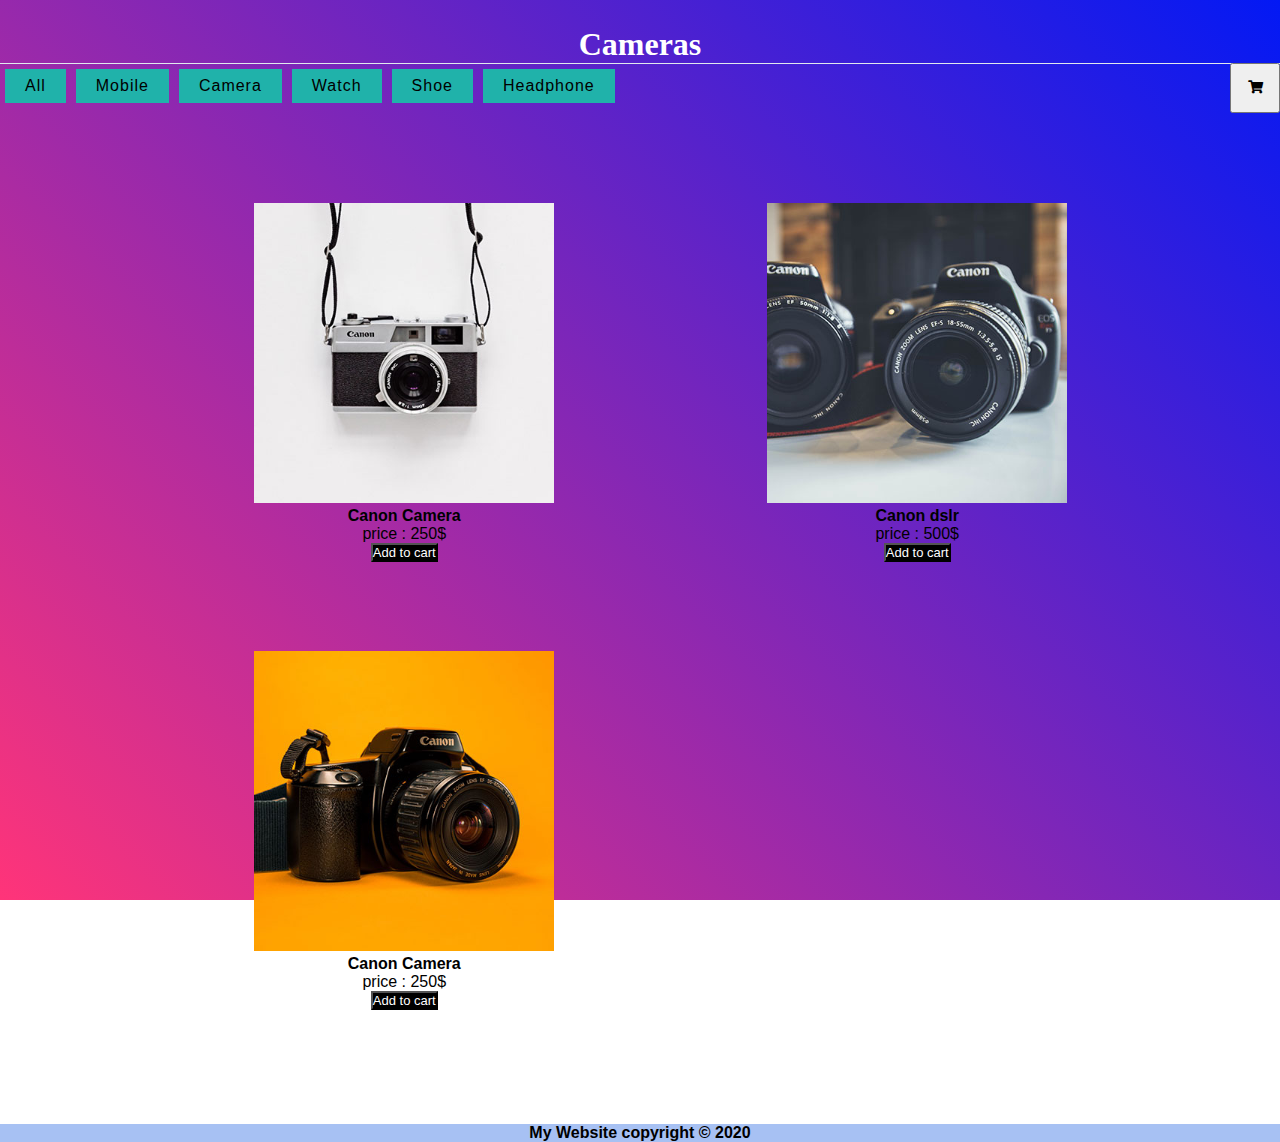
<file: camera.html>
<!DOCTYPE html>
<html lang="en">
<head>
    <meta charset="UTF-8">
    <meta name="viewport" content="width=device-width, initial-scale=1.0">
    <meta name="viewport" content="width=device-width,initial-scale=1,maximum-scale=1,user-scalable=no">
    <meta http-equiv="X-UA-Compatible" content="IE=edge,chrome=1">
    <meta name="HandheldFriendly" content="true">
    <title>cameras</title>
    <link rel="stylesheet" href="app.css">
    <link
    rel="stylesheet"
    href="https://cdnjs.cloudflare.com/ajax/libs/font-awesome/5.14.0/css/all.min.css"
  />    
</head>
<body>
    <h1 class="style">Cameras</h1>
    <div class="nav_section">
    
        <ul>
            <li class="list active"><a href="index.html">All</a></li>
            <li class="list active"><a href="mobile.html">Mobile</a></li>
            <li class="list active"><a href="camera.html">Camera</a></li>
            <li class="list active"><a href="watch.html">Watch</a></li>
            <li class="list active"><a href="shoe.html">Shoe</a></li>
            <li class="list active"><a href="headphone.html">Headphone</a></li>
        </ul>
    </div>
    <div class="cart_option">
        <button onclick="window.location.href='cart.html';" > <i class="fas fa-shopping-cart"></onclick></i></button>
    </div>
    <section>
       
    <div class="product">
        <div class="itemBox_mobile"><img src="camera1.jpg" height="300px" width="300px">
            <h4>Canon Camera</h4>
            <p>price : 250$</p>
            <button class = "button" id="btn">Add to cart</button>
            <br>
            <br>
        </div>
        <div class="itemBox_mobile"><img src="camera2.jpg" height="300px" width="300px">
            <h4>Canon dslr</h4>
            <p>price : 500$</p>
            <button class = "button" id="btn">Add to cart</button>
            <br>
            <br>
        </div>
        <div class="itemBox_mobile"><img src="camera3.jpg" height="300px" width="300px">
            <h4>Canon Camera</h4>
            <p>price : 250$</p>
            <button class = "button" id="btn">Add to cart</button>
            <br>
            <br>
        </div>
    </div>
    </section>
    <footer class="footer">
        <p><strong>My Website copyright &copy; 2020</strong></p>
    </footer>
</body>
</html>
</file>
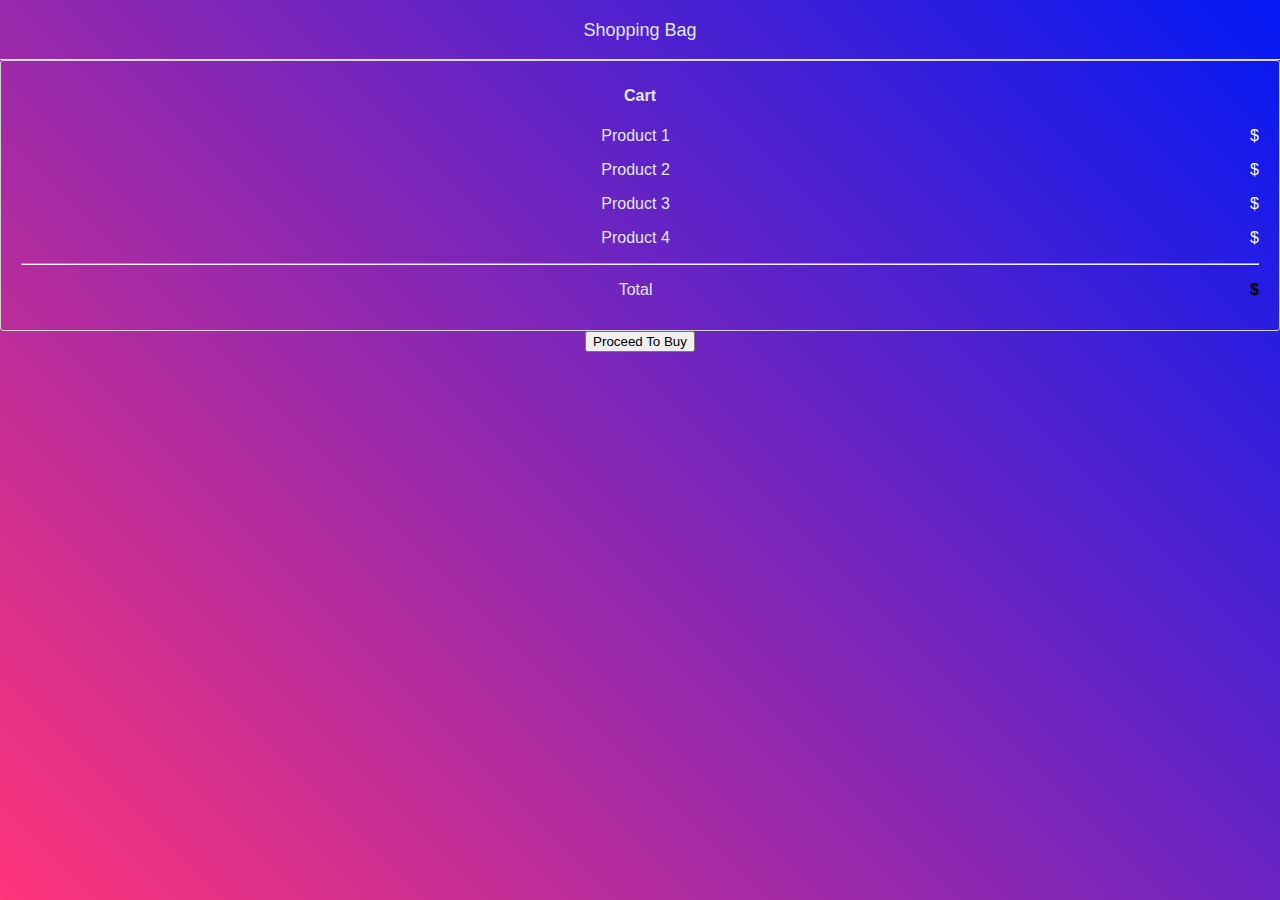
<file: cart.html>
<!DOCTYPE html>
<html lang="en">
<head>
    <meta charset="UTF-8">
    <meta name="viewport" content="width=device-width, initial-scale=1.0">
    
       <title>cart</title>
       <link rel="stylesheet" href="cart.css">
</head>
<body>
        <div class="title">
          Shopping Bag
        </div>
        <div class="col-25">
          <div class="container">
            <h4>Cart <span class="price" style="color:black"><i class="fa fa-shopping-cart"></i></span></h4>
            <p>Product 1 <span class="price">$</span></p>
            <p>Product 2 <span class="price">$</span></p>
            <p>Product 3 <span class="price">$</span></p>
            <p>Product 4 <span class="price">$</span></p>
            <hr>
            <p>Total <span class="price" style="color:black"><b>$</b></span></p>
          </div>
        </div>
        <input type="submit"  value="Proceed To Buy" onclick="window.location.href='payment.html';" >
</body>
</html>
</file>
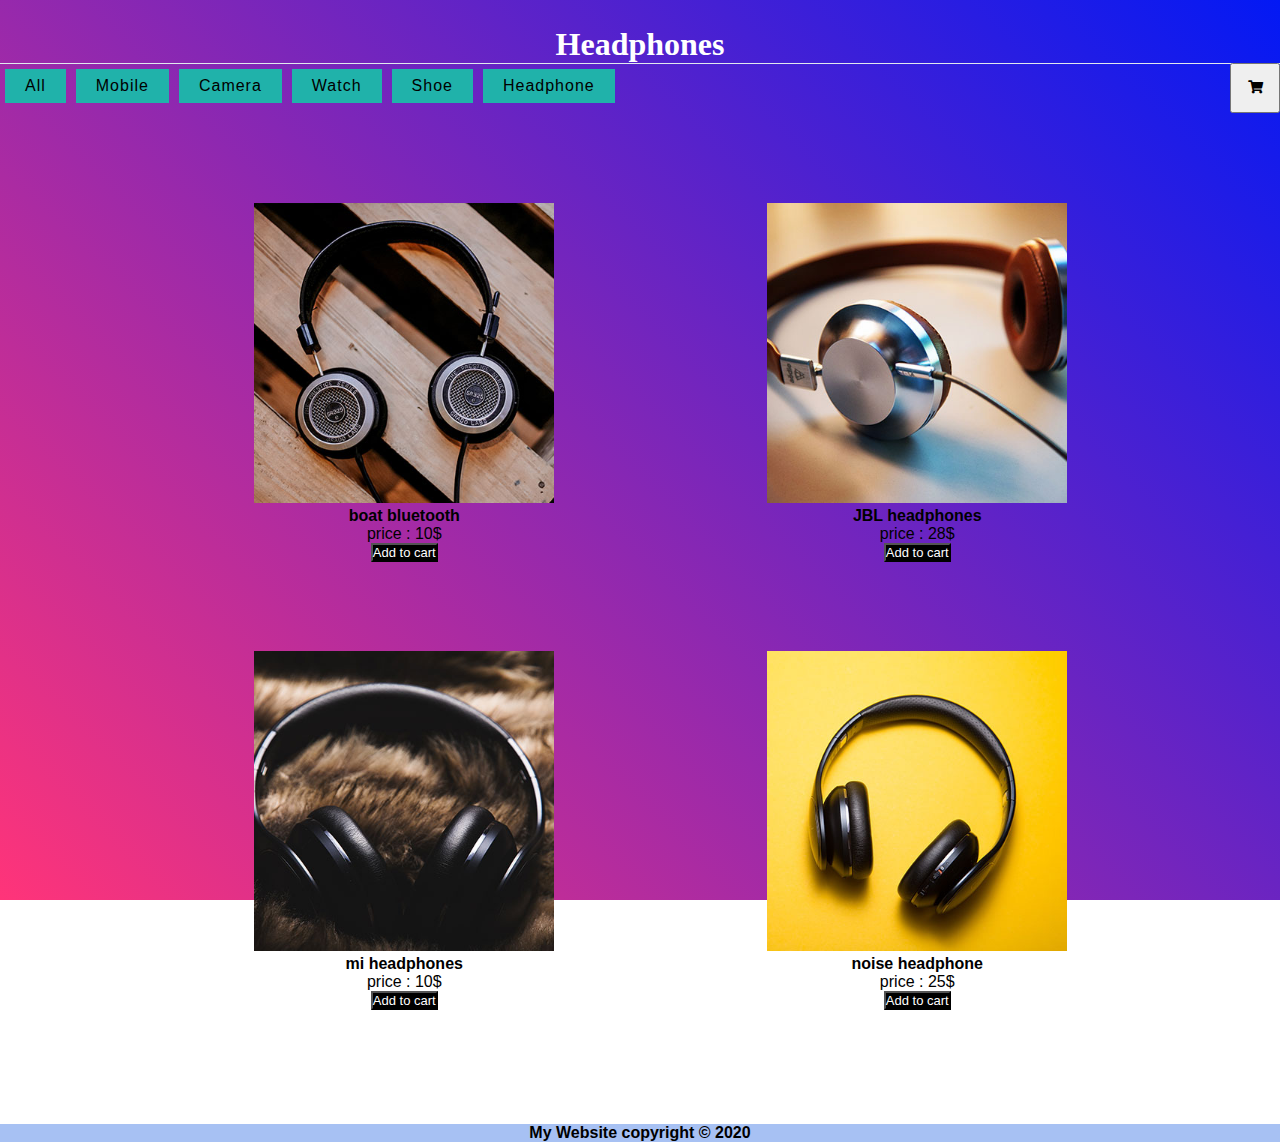
<file: headphone.html>
<!DOCTYPE html>
<html lang="en">
<head>
    <meta charset="UTF-8">
    <meta name="viewport" content="width=device-width, initial-scale=1.0">
    <meta name="viewport" content="width=device-width,initial-scale=1,maximum-scale=1,user-scalable=no">
    <meta http-equiv="X-UA-Compatible" content="IE=edge,chrome=1">
    <meta name="HandheldFriendly" content="true">
    <title>Headphones</title>
    <link rel="stylesheet" href="app.css">
    <link
    rel="stylesheet"
    href="https://cdnjs.cloudflare.com/ajax/libs/font-awesome/5.14.0/css/all.min.css"
  />    
</head>
<body>
    <h1 class="style">Headphones</h1>
    <div class="nav_section">
    
        <ul>
            <li class="list active"><a href="index.html">All</a></li>
            <li class="list active"><a href="mobile.html">Mobile</a></li>
            <li class="list active"><a href="camera.html">Camera</a></li>
            <li class="list active"><a href="watch.html">Watch</a></li>
            <li class="list active"><a href="shoe.html">Shoe</a></li>
            <li class="list active"><a href="headphone.html">Headphone</a></li>
        </ul>
    </div>
    <div class="cart_option">
        <button onclick="window.location.href='cart.html';" > <i class="fas fa-shopping-cart"></onclick></i></button>
    </div>
    <section>
        
    <div class="product">
        <div class="itemBox_mobile"><img src="headphone1.jpg" height="300px" width="300px">
            <h4>boat bluetooth</h4>
            <p>price : 10$</p>
            <button class = "button" id="btn">Add to cart</button>
            <br>
            <br>
        </div>
        <div class="itemBox_mobile"><img src="headphone2.jpg" height="300px" width="300px">
            <h4>JBL headphones</h4>
                <p>price : 28$</p>
                <button class = "button" id="btn">Add to cart</button>
                <br>
                <br>
        </div>
        <div class="itemBox_mobile"><img src="headphone3.jpg" height="300px" width="300px">
            <h4>mi headphones</h4>
            <p>price : 10$</p>
            <button class = "button" id="btn">Add to cart</button>
            <br>
            <br>
        </div>
        <div class="itemBox_mobile"><img src="headphone4.jpg" height="300px" width="300px">
            <h4>noise headphone</h4>
            <p>price : 25$</p>
            <button class = "button" id="btn">Add to cart</button>
        </div>
   
    </div>
    </section>
    <footer class="footer">
        <p><strong>My Website copyright &copy; 2020</strong></p>
    </footer>
</body>
</html>
</file>
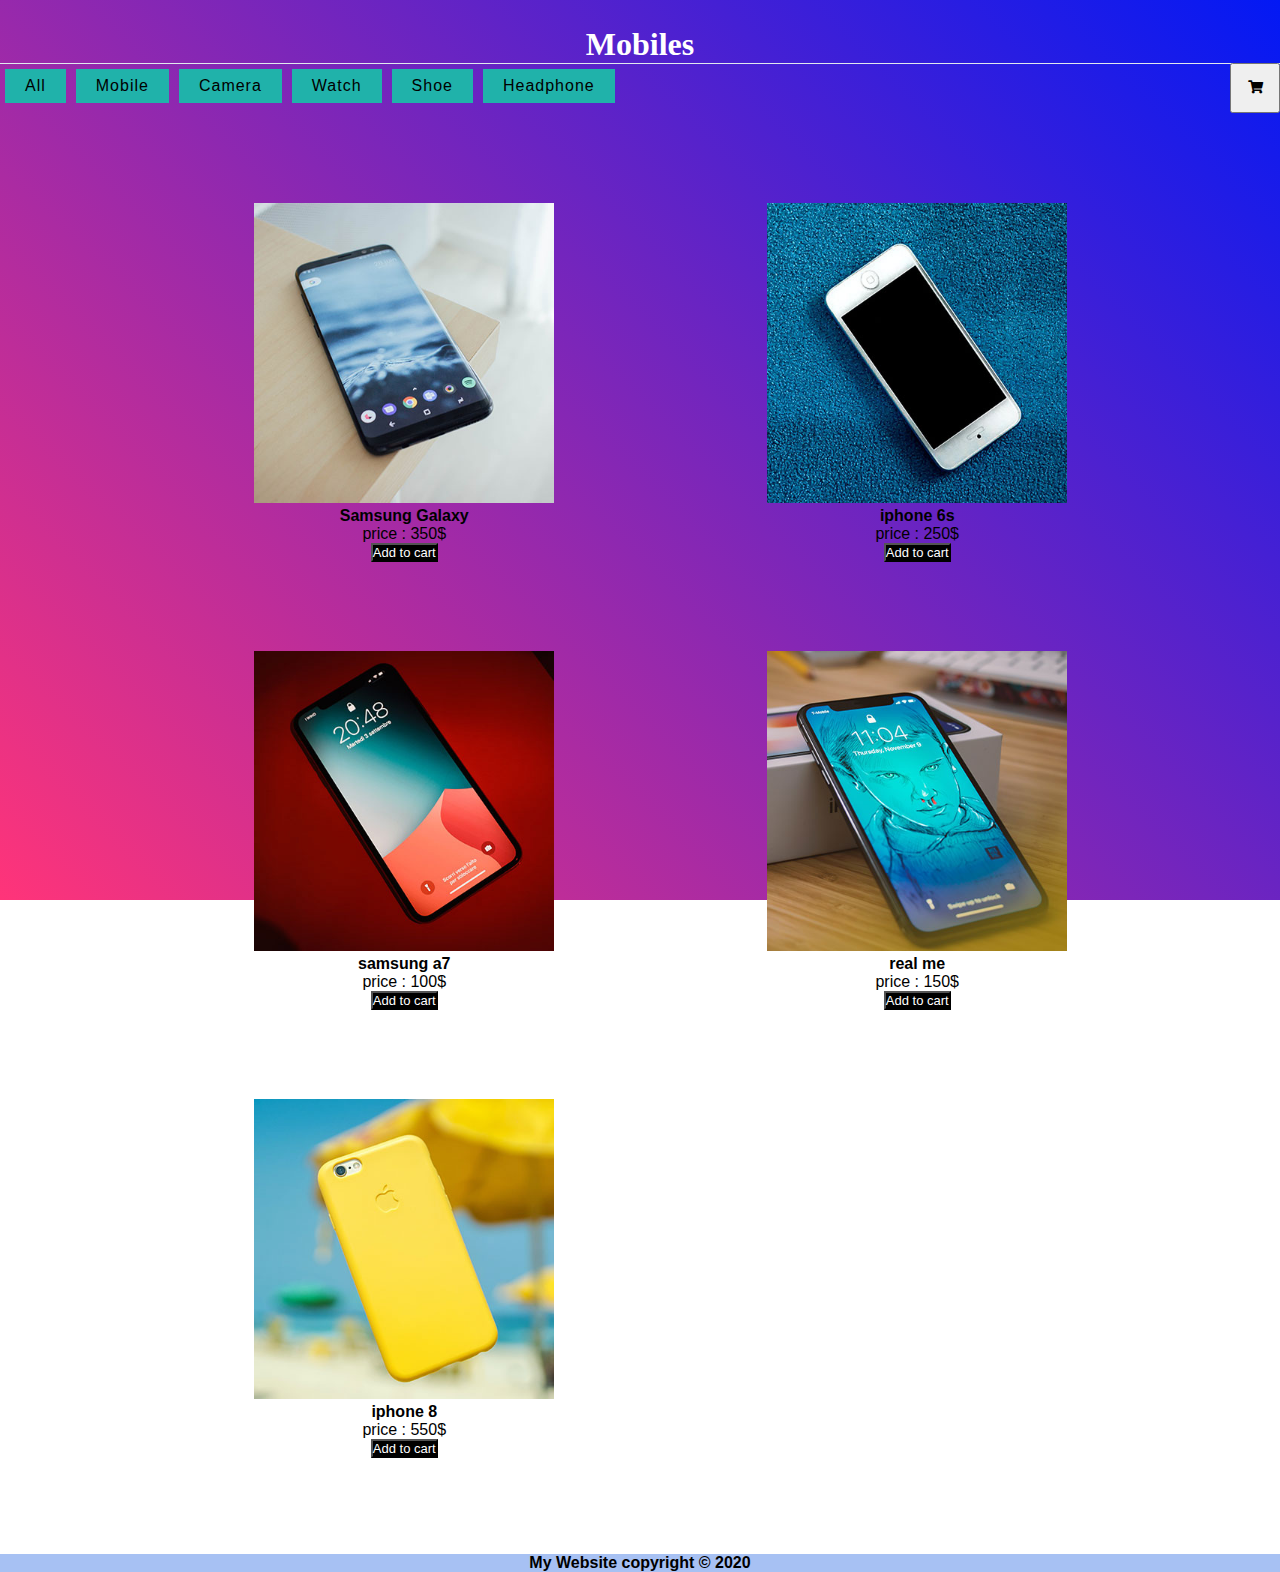
<file: mobile.html>
<!DOCTYPE html>
<html lang="en">
<head>
    <meta charset="UTF-8">
    <meta name="viewport" content="width=device-width, initial-scale=1.0">
    <meta name="viewport" content="width=device-width,initial-scale=1,maximum-scale=1,user-scalable=no">
    <meta http-equiv="X-UA-Compatible" content="IE=edge,chrome=1">
    <meta name="HandheldFriendly" content="true">
    <title>Mobiles</title>
    <link rel="stylesheet" href="app.css">
    <link
    rel="stylesheet"
    href="https://cdnjs.cloudflare.com/ajax/libs/font-awesome/5.14.0/css/all.min.css"
  />    
</head>
<body>
    <h1 class="style">Mobiles</h1>
    <div class="nav_section">
    
        <ul>
            <li class="list active"><a href="index.html">All</a></li>
            <li class="list active"><a href="mobile.html">Mobile</a></li>
            <li class="list active"><a href="camera.html">Camera</a></li>
            <li class="list active"><a href="watch.html">Watch</a></li>
            <li class="list active"><a href="shoe.html">Shoe</a></li>
            <li class="list active"><a href="headphone.html">Headphone</a></li>
        </ul>
    </div>
    <div class="cart_option">
        <button onclick="window.location.href='cart.html';" > <i class="fas fa-shopping-cart"></onclick></i></button>
    </div>
    <section>
        
    <div class="product">
        <div class="itemBox_mobile"><img src="mobile1.jpg" height="300px" width="300px">
            <h4>Samsung Galaxy</h4>
            <p>price : 350$</p>
            <button class = "button" id="btn">Add to cart</button>
            <br>
            <br>
        </div>
        <div class="itemBox_mobile"><img src="mobile2.jpg" height="300px" width="300px">
            <h4>iphone 6s</h4>
            <p>price : 250$</p>
            <button class = "button" id="btn">Add to cart</button>
            <br>
            <br>
        </div>
        <div class="itemBox_mobile"><img src="mobile3.jpg" height="300px" width="300px">
            <h4>samsung a7</h4>
            <p>price : 100$</p>
            <button class = "button" id="btn">Add to cart</button>
            <br>
            <br>
        </div>
        <div class="itemBox_mobile"><img src="mobile4.jpg" height="300px" width="300px">
            <h4>real me</h4>
            <p>price : 150$</p>
            <button class = "button" id="btn">Add to cart</button>
            <br>
            <br>
        </div>
        <div class="itemBox_mobile"><img src="mobile5.jpg" height="300px" width="300px" >
            <h4>iphone 8</h4>
            <p>price : 550$</p>
            <button class = "button" id="btn">Add to cart</button>
        </div>
    </div>
    </section>
</body>
<footer class="footer">
    <p><strong>My Website copyright &copy; 2020</strong></p>
</footer>
</html>
</file>
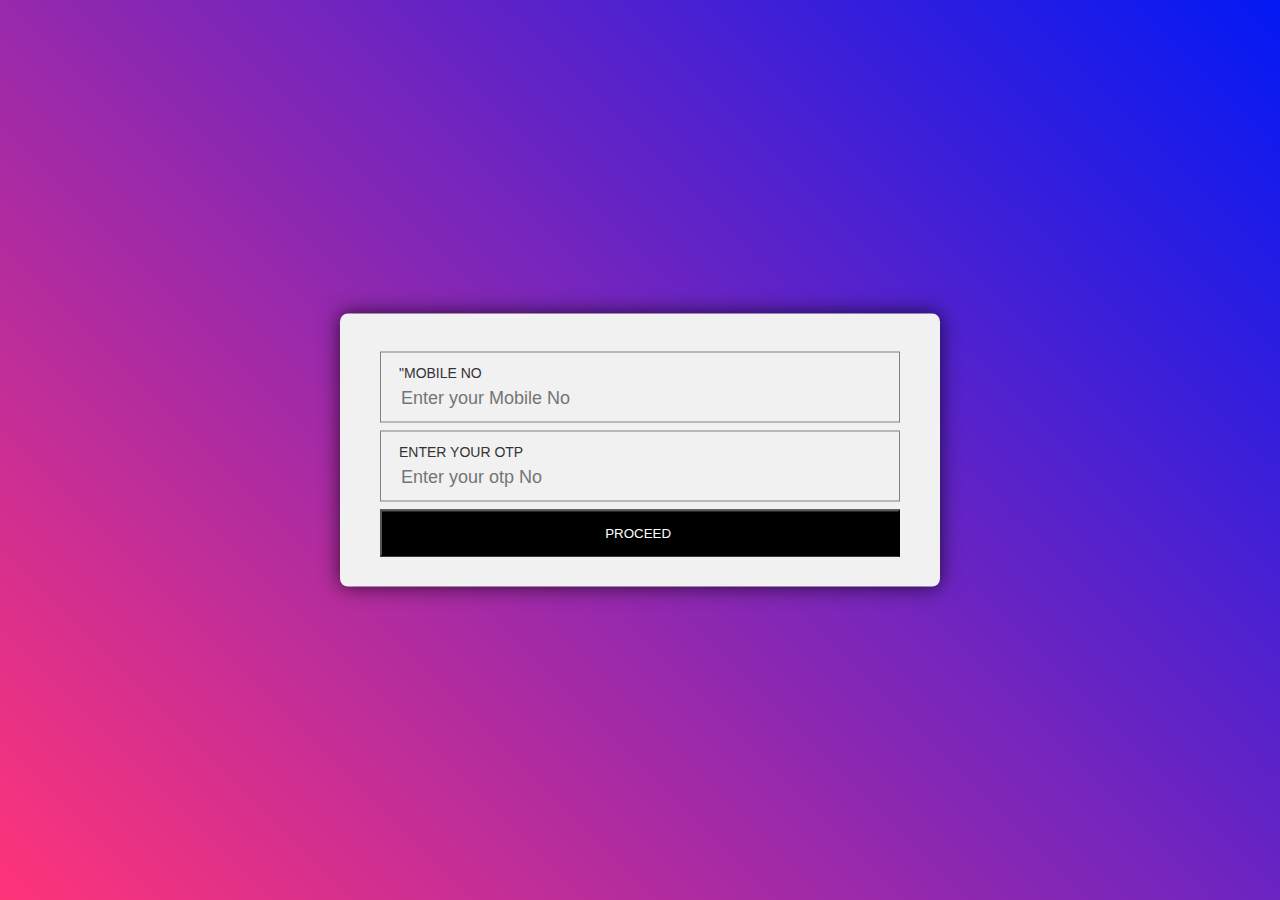
<file: otp.html>
<!DOCTYPE html>
<html>
<head>
    <meta charset="UTF-8">
    <meta name="viewport" content="width=device-width, initial-scale=1.0">
    <meta name="viewport" content="width=device-width,initial-scale=1,maximum-scale=1,user-scalable=no">
    <meta http-equiv="X-UA-Compatible" content="IE=edge,chrome=1">
    <meta name="HandheldFriendly" content="true">
	<title>otp</title>
</head>
<style>
    body{
	margin: 0;
	padding: 0;
    background-image:linear-gradient(45deg,#ff3479,#0319f4);
	background-repeat: no-repeat;
	background-size: 100% 100%;
	background-attachment: fixed;    
}
.contact-form{
	width: 85%;
	max-width: 600px;
	background:#f1f1f1;
	position: absolute;
	top: 50%;
	left:50%;
	transform: translate(-50%,-50%);
	padding: 30px 40px;
	box-sizing: border-box;
	border-radius: 8px;
	text-align: center;
	box-shadow: 0 0 20px #000000b3;
	font-family: "Montserrat",sans-serif;
}
.contact-form h1{
	margin-top: 0;
	font-weight: 200;
}
.txt{
	border:1px solid gray;
	margin: 8px 0;
	padding: 12px 18px;
}
.txt label{
	display: block;
	text-align: left;
	color: #333;
	text-transform: uppercase;
	font-size:  14px;
}
.txt input, .txt textarea{
	width:100%;
	border:none;
	background:none;
	outline: none;
	font-size: 18px;
	margin-top: 6px;
}
.sendbtn{
	display: block;
	background:black;
	padding: 14px 0;
	color:white;
	text-transform: uppercase;
	cursor: pointer;
	margin-top: 8px;
	width: 100%;
}
</style>
<body>
<div class="contact-form">
	<div class="txt">
		<label>"Mobile No</label>
		<input type="text" name=""  id="mobile" placeholder="Enter your Mobile No" required>
    </div>
    <div class="txt">
		<label>Enter your otp</label>
		<input type="text"  id="mobile" placeholder="Enter your otp No" required>
	</div>
	<input type="submit" value="Proceed " class="sendbtn" onclick="window.location.href='success.html';">
	
</div>
	</body>
</html>
</file>
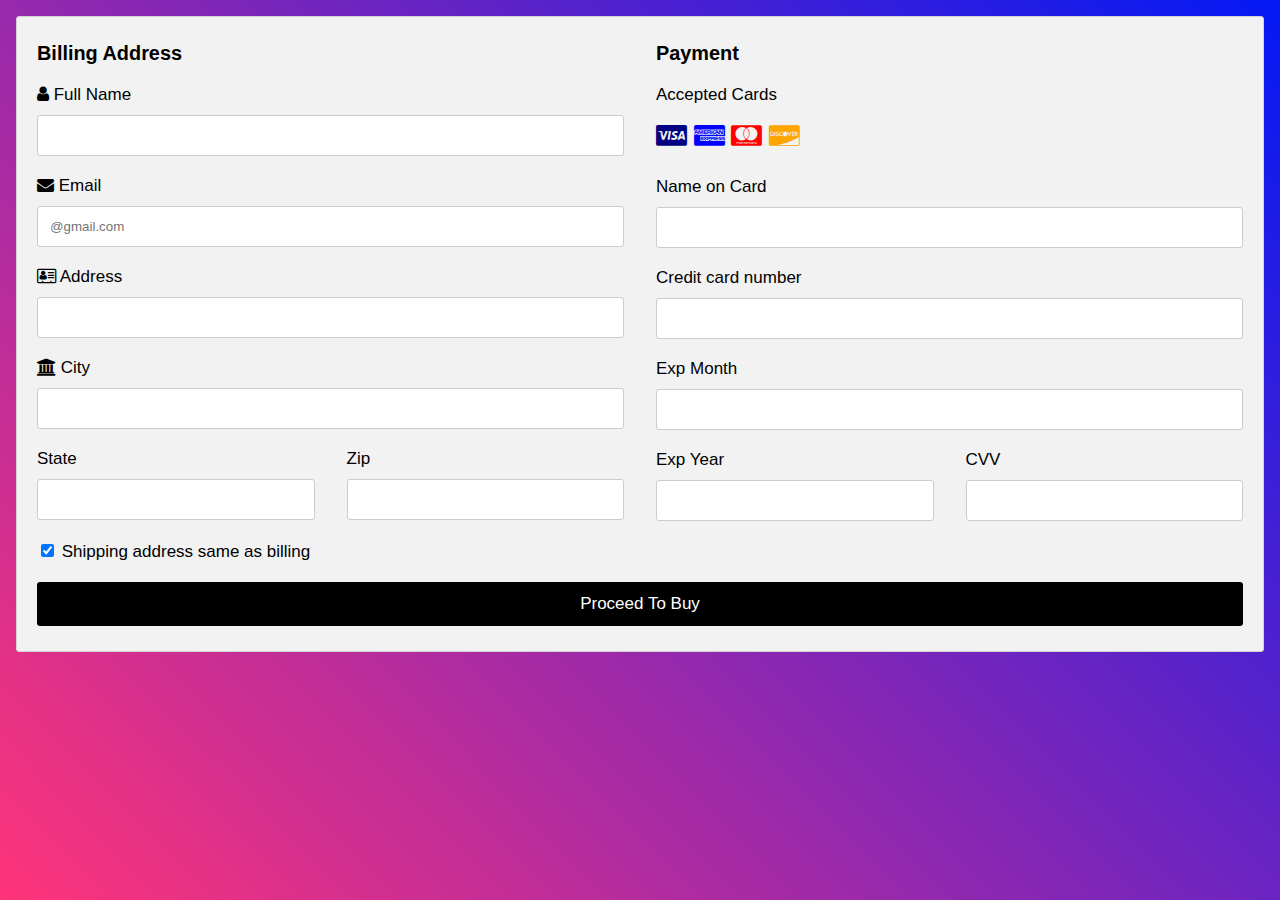
<file: payment.html>
<!DOCTYPE html>
<html lang="en">
<head>
    <meta charset="UTF-8">
    <meta name="viewport" content="width=device-width, initial-scale=1.0">
    <link rel="stylesheet" href="https://cdnjs.cloudflare.com/ajax/libs/font-awesome/4.7.0/css/font-awesome.min.css">
    <title>Payment</title>
    <link rel="stylesheet" href="payment.css">
</head>
<body>
    <div class="row">
        <div class="col-75">
          <div class="container">
              <div class="row">
                <div class="col-50">
                  <h3>Billing Address</h3>
                  <label for="fname"><i class="fa fa-user"></i> Full Name</label>
                  <input type="text" id="fname" name="firstname">
                  <label for="email"><i class="fa fa-envelope"></i> Email</label>
                  <input type="text" id="email" name="email" placeholder="@gmail.com">
                  <label for="adr"><i class="fa fa-address-card-o"></i> Address</label>
                  <input type="text" id="adr" name="address" >
                  <label for="city"><i class="fa fa-institution"></i> City</label>
                  <input type="text" id="city" name="city" >
      
                  <div class="row">
                    <div class="col-50">
                      <label for="state">State</label>
                      <input type="text" id="state" name="state" >
                    </div>
                    <div class="col-50">
                      <label for="zip">Zip</label>
                      <input type="text" id="zip" name="zip" >
                    </div>
                  </div>
                </div>
      
                <div class="col-50">
                  <h3>Payment</h3>
                  <label for="fname">Accepted Cards</label>
                  <div class="icon-container">
                    <i class="fa fa-cc-visa" style="color:navy;"></i>
                    <i class="fa fa-cc-amex" style="color:blue;"></i>
                    <i class="fa fa-cc-mastercard" style="color:red;"></i>
                    <i class="fa fa-cc-discover" style="color:orange;"></i>
                  </div>
                  <label for="cname">Name on Card</label>
                  <input type="text" id="cname" name="cardname" >
                  <label for="ccnum">Credit card number</label>
                  <input type="text" id="ccnum" name="cardnumber" >
                  <label for="expmonth">Exp Month</label>
                  <input type="text" id="expmonth" name="expmonth" >
                  <div class="row">
                    <div class="col-50">
                      <label for="expyear">Exp Year</label>
                      <input type="text" id="expyear" name="expyear">
                    </div>
                    <div class="col-50">
                      <label for="cvv">CVV</label>
                      <input type="text" id="cvv" name="cvv" >
                    </div>
                  </div>
                </div>
                
              </div>
              <label>
                <input type="checkbox" checked="checked" name="sameadr"> Shipping address same as billing
              </label>
            
              <input type="submit" value="Proceed To Buy" class="btn" onclick="window.location.href='otp.html';">
            
          </div>
        </div>
</body>
</html>
</file>
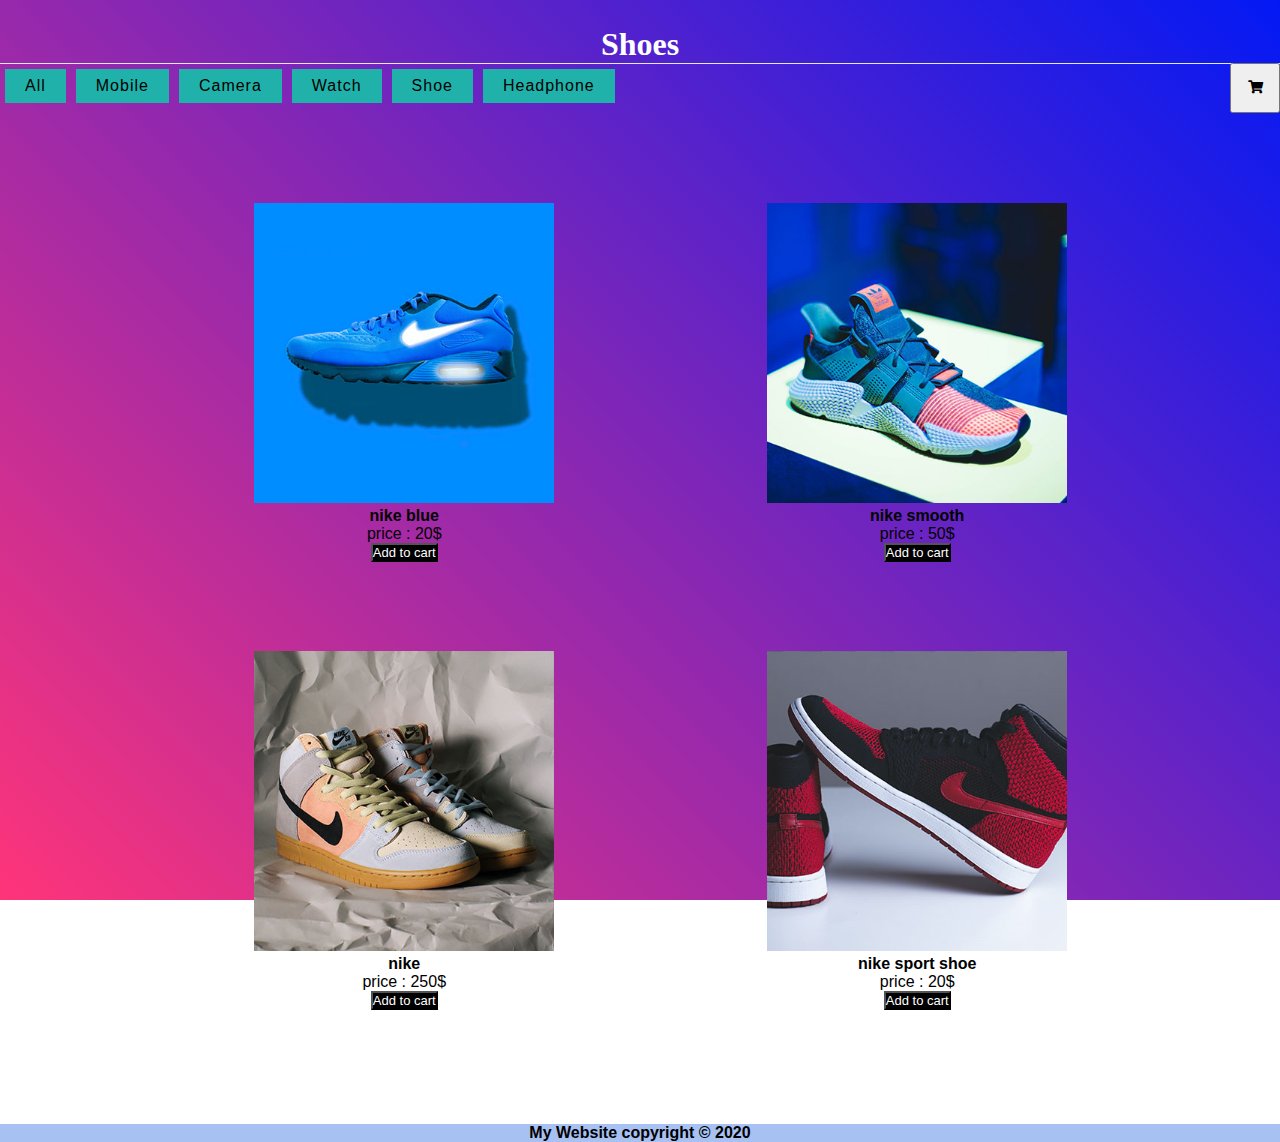
<file: shoe.html>
<!DOCTYPE html>
<html lang="en">
<head>
    <meta charset="UTF-8">
    <meta name="viewport" content="width=device-width, initial-scale=1.0">
    <meta name="viewport" content="width=device-width,initial-scale=1,maximum-scale=1,user-scalable=no">
    <meta http-equiv="X-UA-Compatible" content="IE=edge,chrome=1">
    <meta name="HandheldFriendly" content="true">
    <title>shoes</title>
    <link rel="stylesheet" href="app.css">
    <link
    rel="stylesheet"
    href="https://cdnjs.cloudflare.com/ajax/libs/font-awesome/5.14.0/css/all.min.css"
  />    
</head>
<body>
    <h1 class="style">Shoes</h1>
    <div class="nav_section">
    
        <ul>
            <li class="list active"><a href="index.html">All</a></li>
            <li class="list active"><a href="mobile.html">Mobile</a></li>
            <li class="list active"><a href="camera.html">Camera</a></li>
            <li class="list active"><a href="watch.html">Watch</a></li>
            <li class="list active"><a href="shoe.html">Shoe</a></li>
            <li class="list active"><a href="headphone.html">Headphone</a></li>
        </ul>
    </div>
    <div class="cart_option">
        <button onclick="window.location.href='cart.html';" > <i class="fas fa-shopping-cart"></onclick></i></button>
    </div>
    
    <section>
        
    <div class="product">
        <div class="itemBox_mobile"><img src="shoe1.jpg" height="300px" width="300px">
            <h4>nike blue</h4>
            <p>price : 20$</p>
            <button class = "button" id="btn">Add to cart</button>
            <br>
            <br>
        </div>
        <div class="itemBox_mobile"><img src="shoe2.jpg" height="300px" width="300px">
            <h4>nike smooth</h4>
            <p>price : 50$</p>
            <button class = "button" id="btn">Add to cart</button>
            <br>
            <br>
        </div>
        <div class="itemBox_mobile"><img src="shoe3.jpg" height="300px" width="300px">
            <h4>nike</h4>
            <p>price : 250$</p>
            <button class = "button" id="btn">Add to cart</button>
            <br>
            <br>
        </div>
        <div class="itemBox_mobile"><img src="shoe4.jpg" height="300px" width="300px">
            <h4>nike sport shoe</h4>
            <p>price : 20$</p>
            <button class = "button" id="btn">Add to cart</button>
        </div>
    </div>
    </section>
    <footer class="footer">
        <p><strong>My Website copyright &copy; 2020</strong></p>
    </footer>
</body>
</html>
</file>
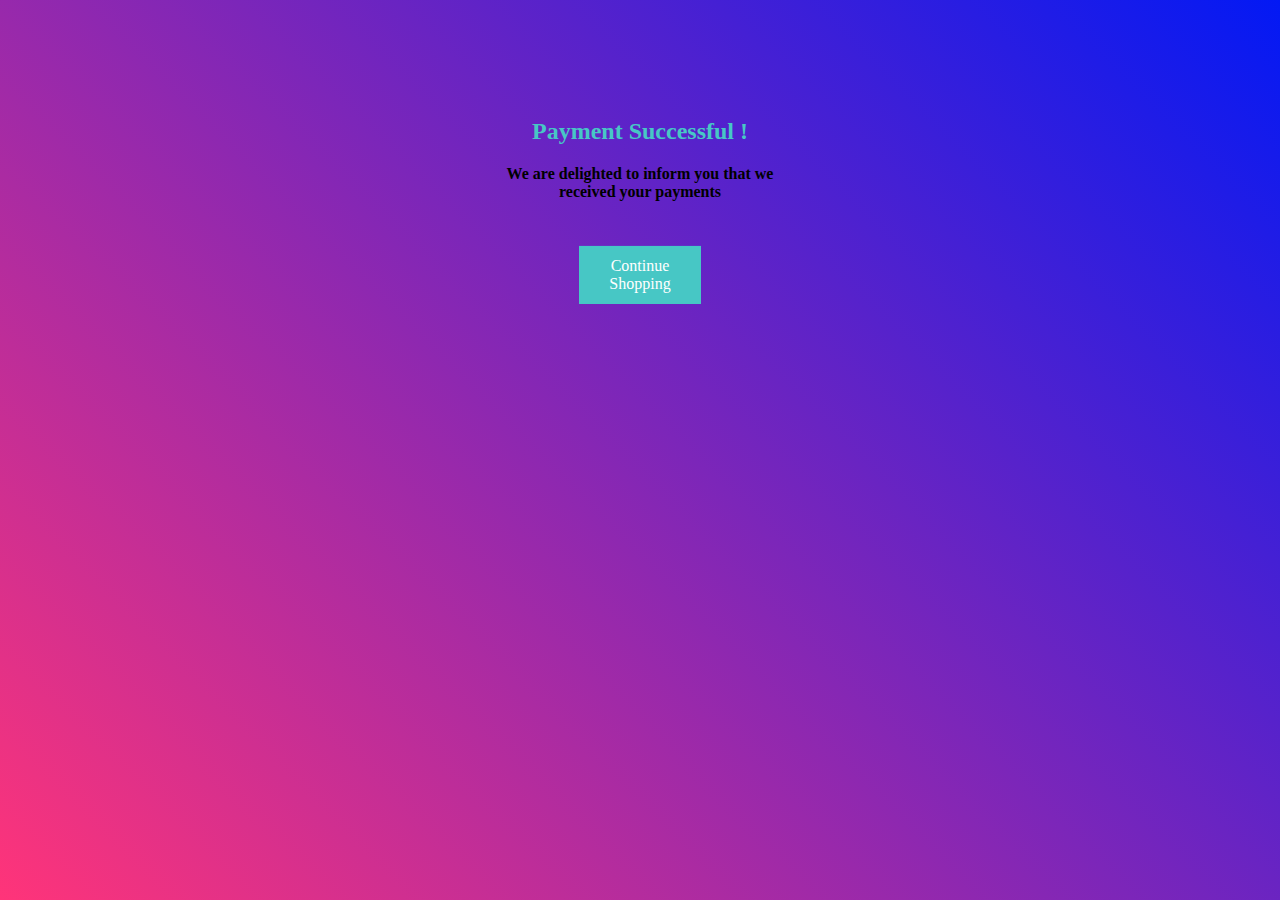
<file: success.html>
<!DOCTYPE html>
<html lang="en">
<head>
    <meta charset="UTF-8">
    <meta name="viewport" content="width=device-width, initial-scale=1.0">
    <title>Success</title>
    <style>
        body{
            background-image:linear-gradient(45deg,#ff3479,#0319f4);
            background-repeat: no-repeat;
	        background-size: 100% 100%;
	        background-attachment: fixed;   
        }
.success-page{
  max-width:300px;
  display:block;
  margin: 0 auto;
  text-align: center;
      position: relative;
    top: 50%;
    transform: perspective(1px) translateY(50%)
}
.success-page img{
  max-width:62px;
  display: block;
  margin: 0 auto;
}

.btn-view-orders{
  display: block;
  border:1px solid #47c7c5;
  width:100px;
  margin: 0 auto;
  margin-top: 45px;
  padding: 10px;
  color:#fff;
  background-color:#47c7c5;
  text-decoration: none;
  margin-bottom: 20px;
}
h2{
  color:#47c7c5;
    margin-top: 25px;

}
a{
  text-decoration: none;
}
    </style>
</head>
<body>
    <div class="success-page">
  <h2>Payment Successful !</h2>
  <p><strong> We are delighted to inform you that we received your payments</strong></p>
  <a href="index.html" class="btn-view-orders">Continue Shopping</a>
</div>
</body>
</html>
</file>
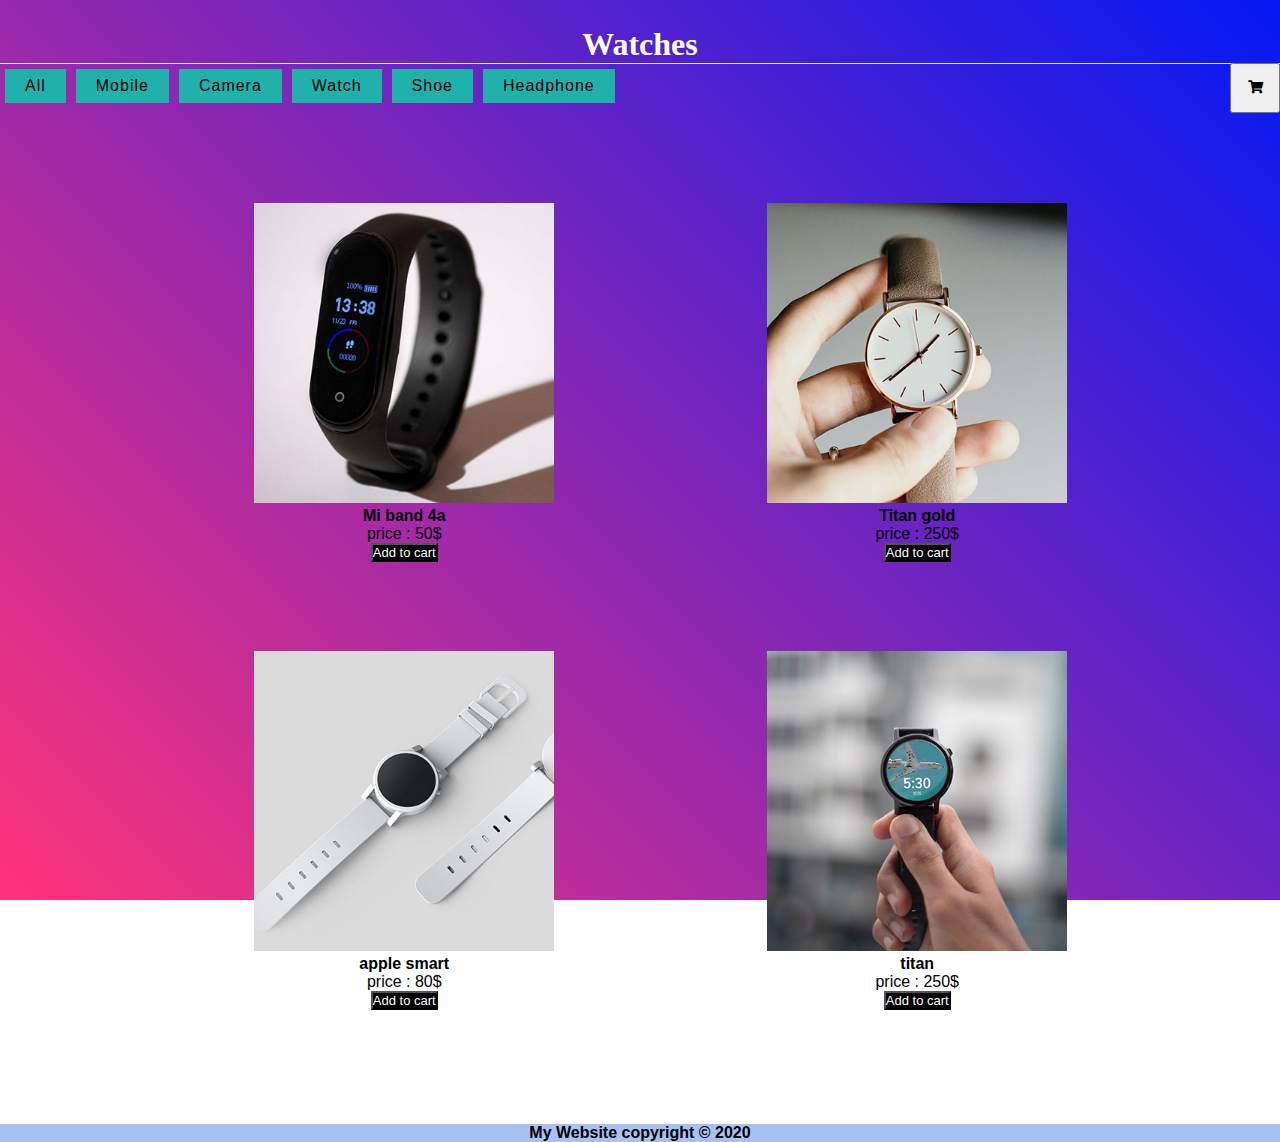
<file: watch.html>
<!DOCTYPE html>
<html lang="en">
<head>
    <meta charset="UTF-8">
    <meta name="viewport" content="width=device-width, initial-scale=1.0">
    <meta name="viewport" content="width=device-width,initial-scale=1,maximum-scale=1,user-scalable=no">
    <meta http-equiv="X-UA-Compatible" content="IE=edge,chrome=1">
    <meta name="HandheldFriendly" content="true">
    <title>watches</title>
    <link rel="stylesheet" href="app.css">
    <link
    rel="stylesheet"
    href="https://cdnjs.cloudflare.com/ajax/libs/font-awesome/5.14.0/css/all.min.css"
  />    
</head>
<body>
    <h1 class="style">Watches</h1>
    <div class="nav_section">
    
        <ul>
            <li class="list active"><a href="index.html">All</a></li>
            <li class="list active"><a href="mobile.html">Mobile</a></li>
            <li class="list active"><a href="camera.html">Camera</a></li>
            <li class="list active"><a href="watch.html">Watch</a></li>
            <li class="list active"><a href="shoe.html">Shoe</a></li>
            <li class="list active"><a href="headphone.html">Headphone</a></li>
        </ul>
    </div>
    <div class="cart_option">
        <button onclick="window.location.href='cart.html';" > <i class="fas fa-shopping-cart"></onclick></i></button>
    </div>
    <section>
       
    <div class="product">
        <div class="itemBox_mobile"><img src="watch1.jpg" height="300px" width="300px">
            <h4>Mi band 4a</h4>
            <p>price : 50$</p>
            <button class = "button" id="btn">Add to cart</button>
            <br>
            <br>
        </div>
        <div class="itemBox_mobile"><img src="watch2.jpg" height="300px" width="300px">
            <h4>Titan gold</h4>
            <p>price : 250$</p>
            <button class = "button" id="btn">Add to cart</button>
            <br>
            <br>
        </div>
        <div class="itemBox_mobile"><img src="watch3.jpg" height="300px" width="300px">
            <h4>apple smart</h4>
            <p>price : 80$</p>
            <button class = "button" id="btn">Add to cart</button>
            <br>
            <br>
        </div>
        <div class="itemBox_mobile"><img src="watch4.jpg" height="300px" width="300px">
            <h4>titan</h4>
            <p>price : 250$</p>
            <button class = "button" id="btn">Add to cart</button>
            <br>
            <br>
        </div>
    </div>
    </section>
    <footer class="footer">
        <p><strong>My Website copyright &copy; 2020</strong></p>
    </footer>
</body>
</html>
</file>
<file: app.css>
*
{
    margin:0;
    padding: 0;
    box-sizing: border-box;
    font-family: 'Poppins',sans-serif;
}
section{
    padding: 20px;
    margin: 40px auto;
    padding-left:6%;
}
.nav_section ul{
    display: flex;
    margin-bottom: 10px;
}
.nav_section ul li{
    list-style: none;
    background: #eee;
    padding: 8px 20px;
    margin: 5px;
    letter-spacing: 1px;
    cursor: pointer;
}
.product
{
    text-align: center;
    display: flex;
    flex-wrap: wrap;
}
@media screen and (max-width: 768px) {
    section
    {
        padding: 20px;
        width:320px;
        margin: 40px auto;
        padding-left:6%;
    }
    .nav_section ul
    {
        display: flex;
        flex-direction: column;
    }
    .product
    {
        text-align: center;
        display: flex;
        flex-direction: column;
    }
    .nav_section ul li{
        list-style: none;
        background: #eee;
        padding: 8px 20px;
        margin: 5px;
        letter-spacing: 1px;
        cursor: pointer;
    }
}
.product .itembox
{
    position: relative;
    width: 300px;
    height: 300px;
    margin: 5px;
}
.product .itembox img{
    position: absolute;
    top: 0;
    left: 0;
    width: 100%;
    height: 100%;
    object-fit: cover;

}
.itemBox_mobile{
    padding: 3%;
    padding-left: 15%;
    }
@media only screen and (max-width: 468px) {
        .itemBox_mobile{
            padding-right: 15%;
            padding-top: 30%;
            padding-left: 5%;
            }
} 
      
.itemBox_camera{
    padding: 3%;
    padding-left: 15%;
    }
    @media only screen and (max-width: 468px) {
        .itemBox_camera{
            padding-right: 15%;
            padding-top: 30%;
            padding-left: 5%;
            }
             
      } 
    
.itemBox_watch{
    padding: 3%;
    padding-left: 15%;
    }
    @media only screen and (max-width: 468px) {
        .itemBox_watch{
            padding-right: 15%;
            padding-top: 30%;
            padding-left: 5%;
            }
             
      } 
    
.itemBox_shoe{
    padding: 3%;
    padding-left: 15%;
    }
@media only screen and (max-width: 468px) {
        .itemBox_shoe{
            padding-right: 15%;
            padding-top: 30%;
            padding-left: 5%;
            }     
} 
    
.itemBox_headphone{
    padding: 3%;
    padding-left: 15%;
    }
    @media only screen and (max-width: 468px) {
        .itemBox_headphone{
            padding-right: 15%;
            padding-top: 30%;
            padding-left: 5%;
            }
             
      } 
body h1{
    text-align: center;
    color:#ffffff; 
    padding-top: 2%;
    border-bottom: 1px solid #E1E8EE;
 
}
body{
    background-image:linear-gradient(45deg,#ff3479,#0319f4);
    background-blend-mode: soft;
    background-repeat: no-repeat;
	background-size: 100% 100%;
	background-attachment: fixed;    
}
   
.footer{
    background-color: rgb(167, 193, 243);
    text-align: center;
}
a
{
    text-decoration: none;
    color: black;

}

.button{
    background-color: black;
    font-size:small;
    
    color:white;
 
 }
 .nav_section ul li.active{
     background-color:lightseagreen
 }
 .cart_option button{
    /* float:right;
    z-index: 0; */
    /* margin-right:250px;
    margin-top: 60px; */
    margin-top: -55px;
    float:right;
    width:50px;
    height:50px;
   
}
/* .nav_section{
    z-index: 2;
} */
.style{
    font-family: cursive;
}
 .card button {
    border: none;
    outline: 0;
    padding: 12px;
    color: white;
    background-color: #000;
    text-align: center;
    cursor: pointer;
    width: 100%;
    font-size: 18px;
  }
@media only screen and (max-width: 800px) {
    .cart_option{
        position:relative;
        /* padding-left: 50%; */
        /* place-items: center; */
        margin:auto;
        /* margin-left: 10%; */
        /* height:150px; */
        margin-top: 60px;
        margin-right: 45%;
        /* margin-left: -10px; */

    }
         
}
</file>
<file: cart.css>
* {
    box-sizing: border-box;
  }
   
  html,
  body {
      text-align: center;
    width: 100%;
    height: 100%;
    margin: 0;
    font-family: 'Roboto', sans-serif;
    background-image:linear-gradient(45deg,#ff3479,#0319f4);
    background-blend-mode: soft;
  }
  .title {
    height: 60px;
    border-bottom: 1px solid #E1E8EE;
    padding: 20px 30px;
    color: #E1E8EE;
    font-size: 18px;
    font-weight: 400;
  }
   
  .col-25 {
    -ms-flex: 25%; /* IE10 */
    flex: 25%;
  }
  .container {
  
    padding: 5px 20px 15px 20px;
    border: 1px solid lightgrey;
    border-radius: 3px;
    color: #E1E8EE;
  }  
  span.price {
    float: right;
    color:white;
  }
</file>
<file: payment.css>
body {
    font-family: Arial;
    font-size: 17px;
    padding: 8px;
    background-image:linear-gradient(45deg,#ff3479,#0319f4);
    background-repeat: no-repeat;
    background-size: 100% 100%;
    background-attachment: fixed;   
  }
  
  * {
    box-sizing: border-box;
  }
  
  .row {
    display: -ms-flexbox; 
    display: flex;
    -ms-flex-wrap: wrap; 
    flex-wrap: wrap;
    margin: 0 -16px;
  }
  
  .col-25 {
    -ms-flex: 25%; 
  }
  
  .col-50 {
    -ms-flex: 50%; 
    flex: 50%
  }
  
  .col-75 {
    -ms-flex: 75%; 
    flex: 75%;
  }
  
  .col-25,
  .col-50,
  .col-75 {
    padding: 0 16px;
  }
  
  .container {
    background-color: #f2f2f2;
    padding: 5px 20px 15px 20px;
    border: 1px solid lightgrey;
    border-radius: 3px;
  }
  
  input[type=text] {
    width: 100%;
    margin-bottom: 20px;
    padding: 12px;
    border: 1px solid #ccc;
    border-radius: 3px;
  }
  
  label {
    margin-bottom: 10px;
    display: block;
  }
  
  .icon-container {
    margin-bottom: 20px;
    padding: 7px 0;
    font-size: 24px;
  }
  
  .btn {
    background-color: black;
    color: white;
    padding: 12px;
    margin: 10px 0;
    border: none;
    width: 100%;
    border-radius: 3px;
    cursor: pointer;
    font-size: 17px;
  }
  
  .btn:hover {
    background-color:#2196F3;
  }
  
  a {
    color: #2196F3;
  }
  
  hr {
    border: 1px solid lightgrey;
  }
</file>
